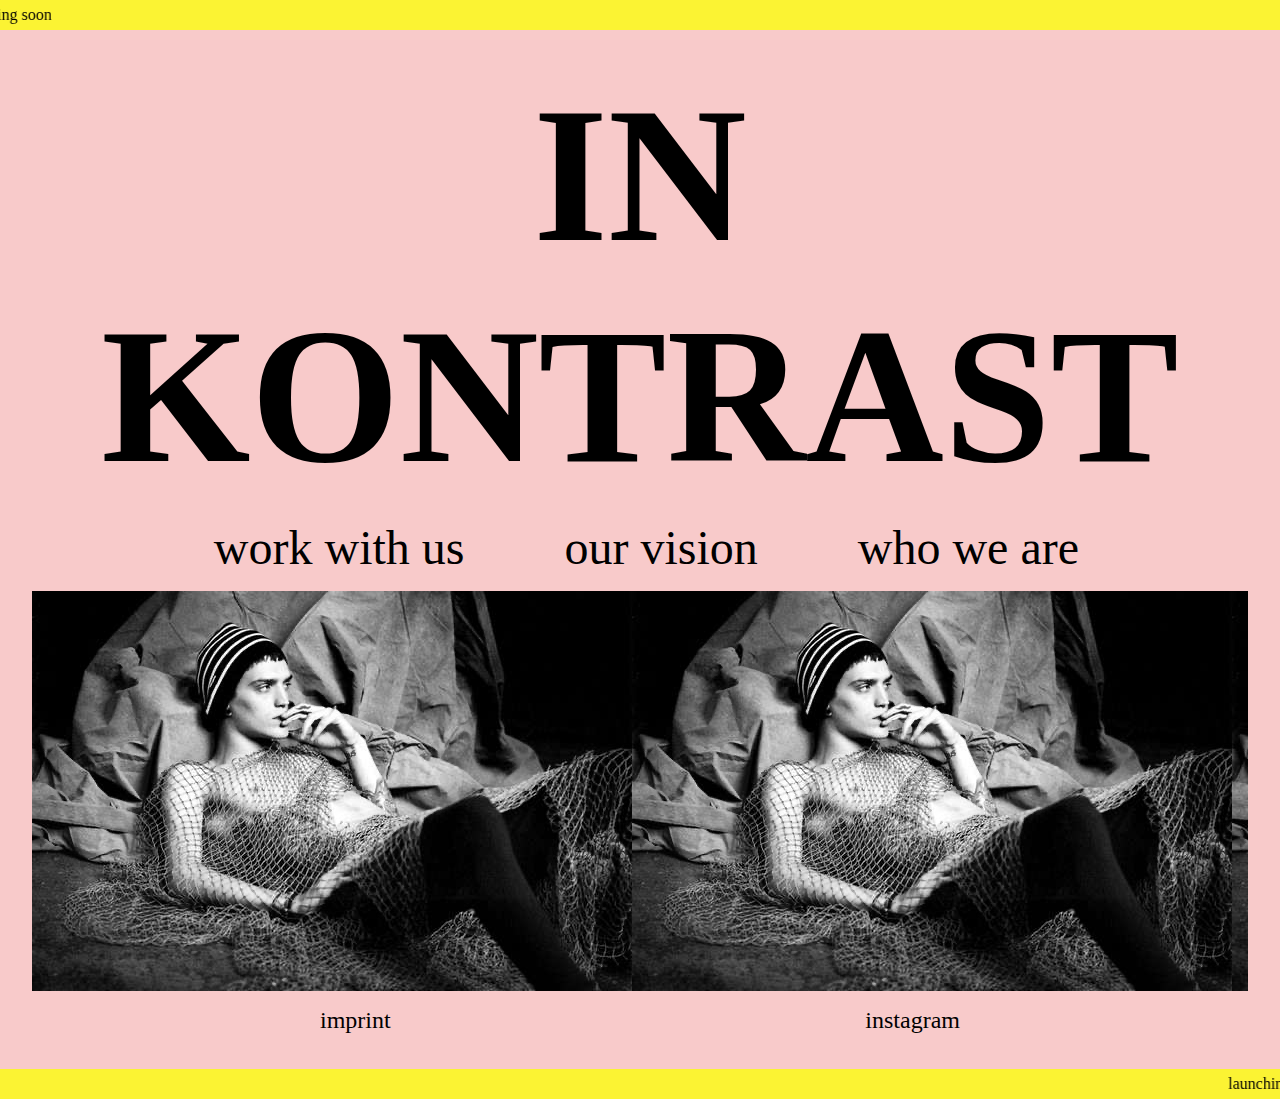
<file: index.html>
<!DOCTYPE html>
<html lang="de">

	<head>
		<meta charset="utf-8">
		<title>IN KONTRAST</title>
		<link rel="stylesheet" type="text/css" href="./css/styles.css">
	</head>

	<body>


<marquee id="schrift-banner-oben" direction="right">launching soon launching soon launching soon launching soon launching soon launching soon launching soon launching soon launching soon launching soon launching soon launching soon launching soon launching soon launching soon</marquee>




<div id="logo">
<a id="logo-button" href="index.html">IN KONTRAST</a>

</div>

<div class="nav">

<ul>

  <li><a href="work-with-us.html">work with us</a></li>
  <li><a href="our-vision.html">our vision</a></li>
  <li><a href="who-we-are.html">who we are</a></li>

</ul>

</div>



<div id="bild">

</div>

<footer>

<div class="footer">

<a id="impressum" href="impressum.html">imprint</a>
<a id="instagram" href="https://www.instagram.com/in_kontrast/">instagram</a>

</div>
</footer>




<div id="banner-unten">

<marquee id="schrift-banner-unten" direction="left">launching soon launching soon launching soon launching soon launching soon launching soon launching soon launching soon launching soon launching soon launching soon launching soon launching soon launching soon launching soon</marquee>

</div>



	</body>

</html>
</file>
<file: css/styles.css>
/*colors

Gelb:#FBF333


*/

body {
  margin: 0;
  font-family: Maison Neue;
  background-color: #F8CACA;
}

* {
  box-sizing: border-box;
}

#banner-oben {


}
#schrift-banner-oben {
  line-height: 30px;
  vertical-align: middle;
  font-size: 1rem;
  background-color: #FBF333;
}

#banner-unten {
  


}
#schrift-banner-unten {
  line-height: 30px;
  vertical-align: middle;
  font-size: 1rem;
  bottom:0;
  background-color: #FBF333;


}

#logo {

  text-align: center;
  padding-top: 2.2rem;
  padding-bottom: 0;
  font-weight: bold;
  font-size: 13rem;
}

#logo a:link {
  text-decoration: none;
  color: black;
}

#logo a:visited {
  text-decoration: none;
  color: black;
}

#logo a:active {
  text-decoration: none;
  color: black;
}



.nav ul > li > a {
  margin-top: .8rem;
  display: inline-block;
}

.nav ul > li > a:link {
  text-decoration: none;
  color: black;
}

.nav ul > li > a:hover {
  text-decoration: line-through;
}

.nav ul > li > a:visited {
  text-decoration: none;
  color: black;
}

.nav ul > li > a:nth-of-type(1) {
margin-right: 2.2rem;
}

.nav ul > li > a:nth-of-type(1) {
margin-right: 2.2rem;
}

.nav ul > li {
  display: inline-block;
  margin-left: 3rem;
  height: 100%;
  padding: 0 .4rem 0 .4rem;
  font-size: 3.5rem;
}
.nav ul {
  margin-top: 0;
  text-align: center;
  padding-right: 40px;
}

.nav {
  width: 95%;
  margin-left: auto;
  margin-right: auto;
  padding-top: 0;
  margin-top: 0;

}


#bild {
  background-image: url(./../img/bild.png);
  width: 95%;
  height: 400px;
  background-color: green;
  margin-right: auto;
  margin-left: auto;
  margin-bottom: 1rem;
}


.footer {
  width: 50%;
  margin-left: auto;
  margin-right: auto;
  font-size: 1.5rem;
  padding-bottom: 2.2rem;
}

.footer > a {
  text-decoration: none;
  color: black;
}

.footer > a:hover {
  text-decoration:line-through;
}

#instagram {
  float: right;
}






@media (max-width: 624px) {
  #instagram {
    float: none;
  }
}

@media (max-width: 1320px) {

  .nav ul > li {
    font-size: 3rem;
  }

#logo {
  font-size: 12rem;
}

}

@media (max-width: 1187px) {

  .nav ul > li {
    font-size: 2.5rem;
  }

#logo {
  font-size: 11rem;
}

}

@media (max-width: 1090px) {

  .nav ul > li {
    font-size: 2rem;
  }

#logo {
  font-size: 10rem;
}

}


@media (max-width: 992px) {

  .nav ul > li {
    font-size: 1.5rem;
  }

#logo {
  font-size: 9rem;
}

}

@media (max-width: 892px) {

  .nav ul > li {
    font-size: 1.5rem;
  }

#logo {
  font-size: 8rem;
}

}



@media (max-width: 790px) {

  .nav ul > li {
    font-size: 1.5rem;
    display: block;
  }

#logo {
  font-size: 7rem;
}

}


@media (max-width: 700px) {

#logo {
  font-size: 6rem;
}


}

@media (max-width: 590px) {



#logo {
  font-size: 5rem;
}


}
</file>
